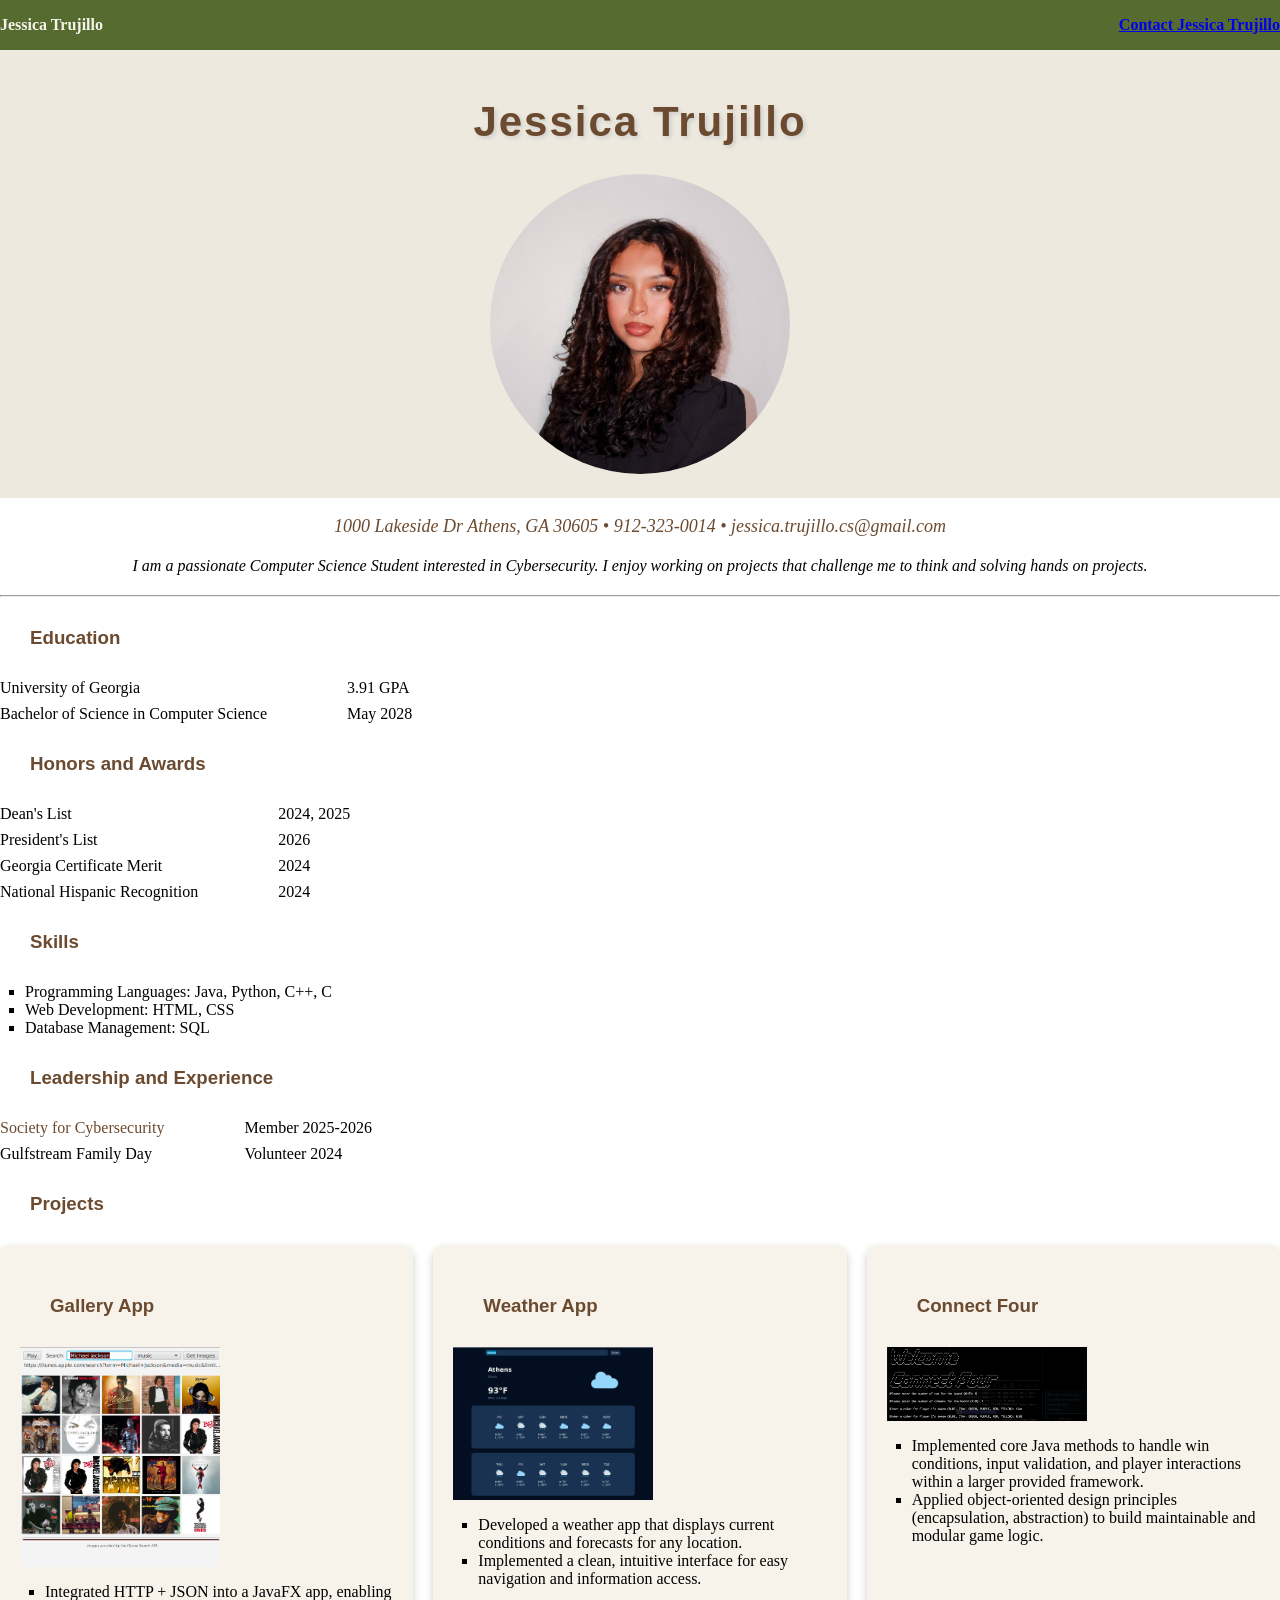
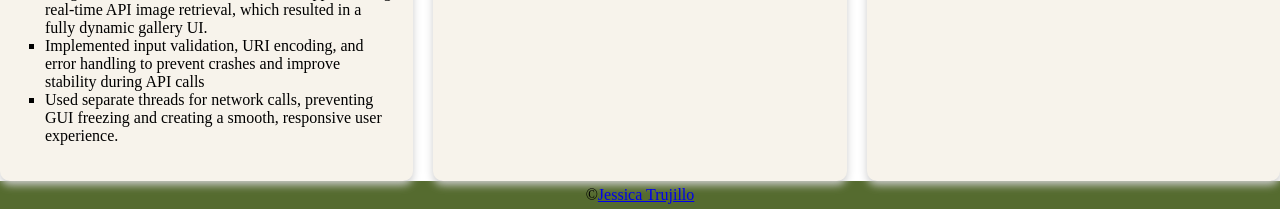
<file: index.html>
<!DOCTYPE html>
<html lang="en">
<link rel="stylesheet" href="css/style.css">

<head>
    <meta charset="UTF-8">
    <meta name="viewport" content="width=device-width, initial-scale=1.0">
    <title>Jessica Trujillo</title>
</head>
<body>
    <nav>
        <p> Jessica Trujillo</p>
        <p><a href="contact.html">Contact Jessica Trujillo</a></p>
    </nav> 
    <header>
      <h1>Jessica Trujillo</h1>
      <img src="images/jt_headshot.jpg" alt="Personal Headshot" width="300">
    </header>
  </header>
    <p class="address">
      1000 Lakeside Dr Athens, GA 30605 &bull; 912-323-0014 &bull; jessica.trujillo.cs@gmail.com
    </p>
    <p class="tagline">
     I am a passionate Computer Science Student interested in Cybersecurity. I enjoy working on projects that challenge me to think and solving hands on projects.
    </p>
    <hr>
    <section>
        <h3>Education</h3>
        <dl>
            <dt>University of Georgia</dt>
            <dd>3.91 GPA</dd>
            <dt>Bachelor of Science in Computer Science</dt>
            <dd>May 2028</dd>
        </dl>
    </section>
    <section>
        <h3>Honors and Awards</h3>
        <dl>
            <dt>Dean's List</dt>
            <dd>2024, 2025</dd>
            <dt>President's List</dt>
            <dd>2026</dd>
            <dt>Georgia Certificate Merit</dt>
            <dd>2024</dd>
            <dt>National Hispanic Recognition</dt>
            <dd>2024</dd>
        </dl>
    </section>
    <section>
        <h3>Skills</h3>
        <ul>
            <li>Programming Languages: Java, Python, C++, C</li>
            <li>Web Development: HTML, CSS</li>
            <li>Database Management: SQL</li>
        </ul>
    </section>
    <section>
        <h3>Leadership and Experience</h3>
        <dl>
            <dt>
                <a href="https://ugascs.org/">Society for Cybersecurity</a>
            </dt>
            <dd>Member 2025-2026</dd>
            <dt>Gulfstream Family Day</dt>
            <dd>Volunteer 2024</dd>
        </dl>
    </section>
    <section>  
        <h3>Projects</h3>
          <div class="three-col">
          
            <div class="card">
              <h3>Gallery App</h3>
              <img src="images/gallery.png" alt="Gallery App Screenshot" width="40">
              <ul>
                  <li>Integrated HTTP + JSON into a JavaFX app, enabling real-time API image retrieval, which resulted in a fully dynamic gallery UI.</li>
                  <li>Implemented input validation, URI encoding, and error handling to prevent crashes and improve stability during API calls</li>
                  <li>Used separate threads for network calls, preventing GUI freezing and creating a smooth, responsive user experience.</li>
              </ul>
          </div>
          <div class="card">
              <h3>Weather App</h3>
              <img src="images/weather.png" alt="Weather App Screenshot" width="40">
              <ul>
                  <li>Developed a weather app that displays current conditions and forecasts for any location.</li>
                  <li>Implemented a clean, intuitive interface for easy navigation and information access.</li>
              </ul>
          </div>
          <div class="card">
              <h3>Connect Four</h3>
              <img src="images/connect4.png" alt="Connect Four Screenshot" width="40">
              <ul>
                  <li>Implemented core Java methods to handle win conditions, input validation, and player interactions within a larger provided framework.</li>
                  <li>Applied object-oriented design principles (encapsulation, abstraction) to build maintainable and modular game logic.</li>
              </ul>
          </div>
        </div>
      </section>
      <footer>
          &copy;
          <a href="contact.html">Jessica Trujillo</a>
          <a href="https://www.linkedin.com/in/jessicatrujillo1111/" target="_blank">
              <i class="fa-brands fa-linkedin"></i>
          </a>
      </footer>
  </body>
  </html>
</file>
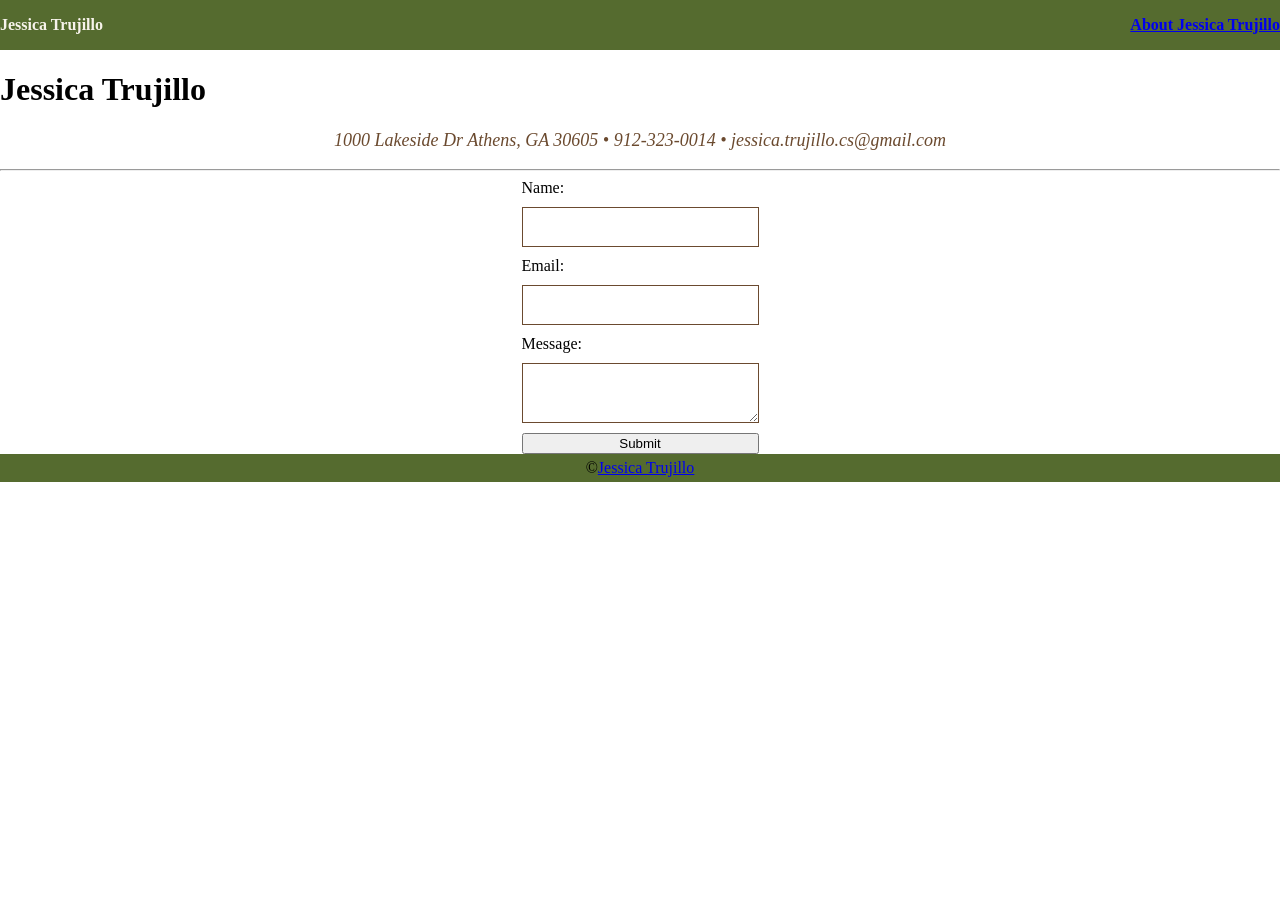
<file: contact.html>
<!DOCTYPE html>
<html lang="en">
  <link rel="stylesheet" href="css/style.css">
    <meta charset="UTF-8">
    <meta name="viewport" content="width=device-width, initial-scale=1.0">
    <title>Jessica Trujillo</title>
</head>
<body>
      <nav>
        <p> Jessica Trujillo</p>
        <p><a href="index.html">About Jessica Trujillo</a></p>
    </nav>
    <h1>Jessica Trujillo</h1>
    <p class="address">
      1000 Lakeside Dr Athens, GA 30605 &bull; 912-323-0014 &bull; jessica.trujillo.cs@gmail.com
    </p>
    <hr>
    <section class="one-col">
        <form method="POST" action="https://formsubmit.co/your_unique_form_id">
            <label for="name">Name:</label>
            <input type="text" id="name" name="name" required>

            <label for="email">Email:</label>
            <input type="email" id="email" name="email" required>

            <label for="message">Message:</label>
            <textarea id="message" name="message" required></textarea>

            <button type="submit">Submit</button>
        </form>
    </section>

    <footer>
        &copy;
        <a href="index.html">Jessica Trujillo</a>
        <a href="https://www.linkedin.com/in/jessicatrujillo1111/" target="_blank">
            <i class="fa-brands fa-linkedin"></i>
        </a>
    </footer>
</body>
</html>
</file>
<file: css/style.css>
body {
  margin: 0;
  }

/****************   Nav Section **********************/
nav {
	background-color:darkolivegreen;
  font-family: Georgia, "Times New Roman", serif;
  font-size: 16px;
  font-weight: bold;
  color: #f7f3eb;
  display:flex;
  justify-content:space-between;
}

/***********************  Footer Section   **************************/
footer {
	background-color:darkolivegreen;
  display: flex;
  justify-content: center;
  padding: 5px;
}

/*********** Splash Page ************************/
header {
  text-align: center;
  padding: 20px;
  background-color: #ede9de;
}

header h1 {
  font-size: 42px;
  text-shadow: 2px 2px 4px #cccccc;
  letter-spacing: 2px;
  color: #6B4A2F;
  font-family: "Montserrat", sans-serif;
}

header img {
  border-radius: 50%;
}

.address {
  text-align: center;
  font-size: 18px;
  font-style: italic;
  color: #6B4A2F;
}

.tagline {
  text-align: center;
  font-size: 16px;
  font-style: italic;
  margin: 20px;
}

/************* Sections ********************/
hr {

}

section h3 {
  color: #6B4A2F;
  margin: 30px;
  font-family: "Montserrat", sans-serif;
}

section dl {
  display: grid;
  grid-template-columns: max-content max-content;
  column-gap: 40px;
  row-gap: 8px;
}

section ul {
  list-style-type: square;
  padding-left: 25px;
}

section a {
  color: #6B4A2F;
  text-decoration: none;
}

section a:hover {
  color: darkolivegreen;
  font-weight: bold;
}

/**************   Projects   *****************/
.three-col {
	display: grid;
  grid-template-columns: repeat(3, 1fr);
  gap: 20px;
}

.card img {
  width: 100%;
  max-width: 200px;
  display: block;
}

.card {
  background-color: #f7f3eb;
  padding: 20px;
  border-radius: 10px;
  box-shadow: 0 4px 8px #cccccc;
}

/**************   Responsiveness   *****************/
@media (max-width: 680px) {
    nav {
      flex-direction: column;
      align-items: center;
    }

    .three-col {
      grid-template-columns: 1fr;
      justify-items: center;
    }
}

/**************   Contact Page   *****************/
.one-col {
  display:flex;
  flex-direction: column;
  align-items:center;
}
.one-col form {
  display:flex;
  flex-direction: column;
  gap:10px;
}

input {
  padding: 10px;
  font-size: 16px;
  border: 1px solid #6B4A2F;
}

textarea {
  padding: 10px;
  font-size: 16px;
  border: 1px solid #6B4A2F;
}
</file>
